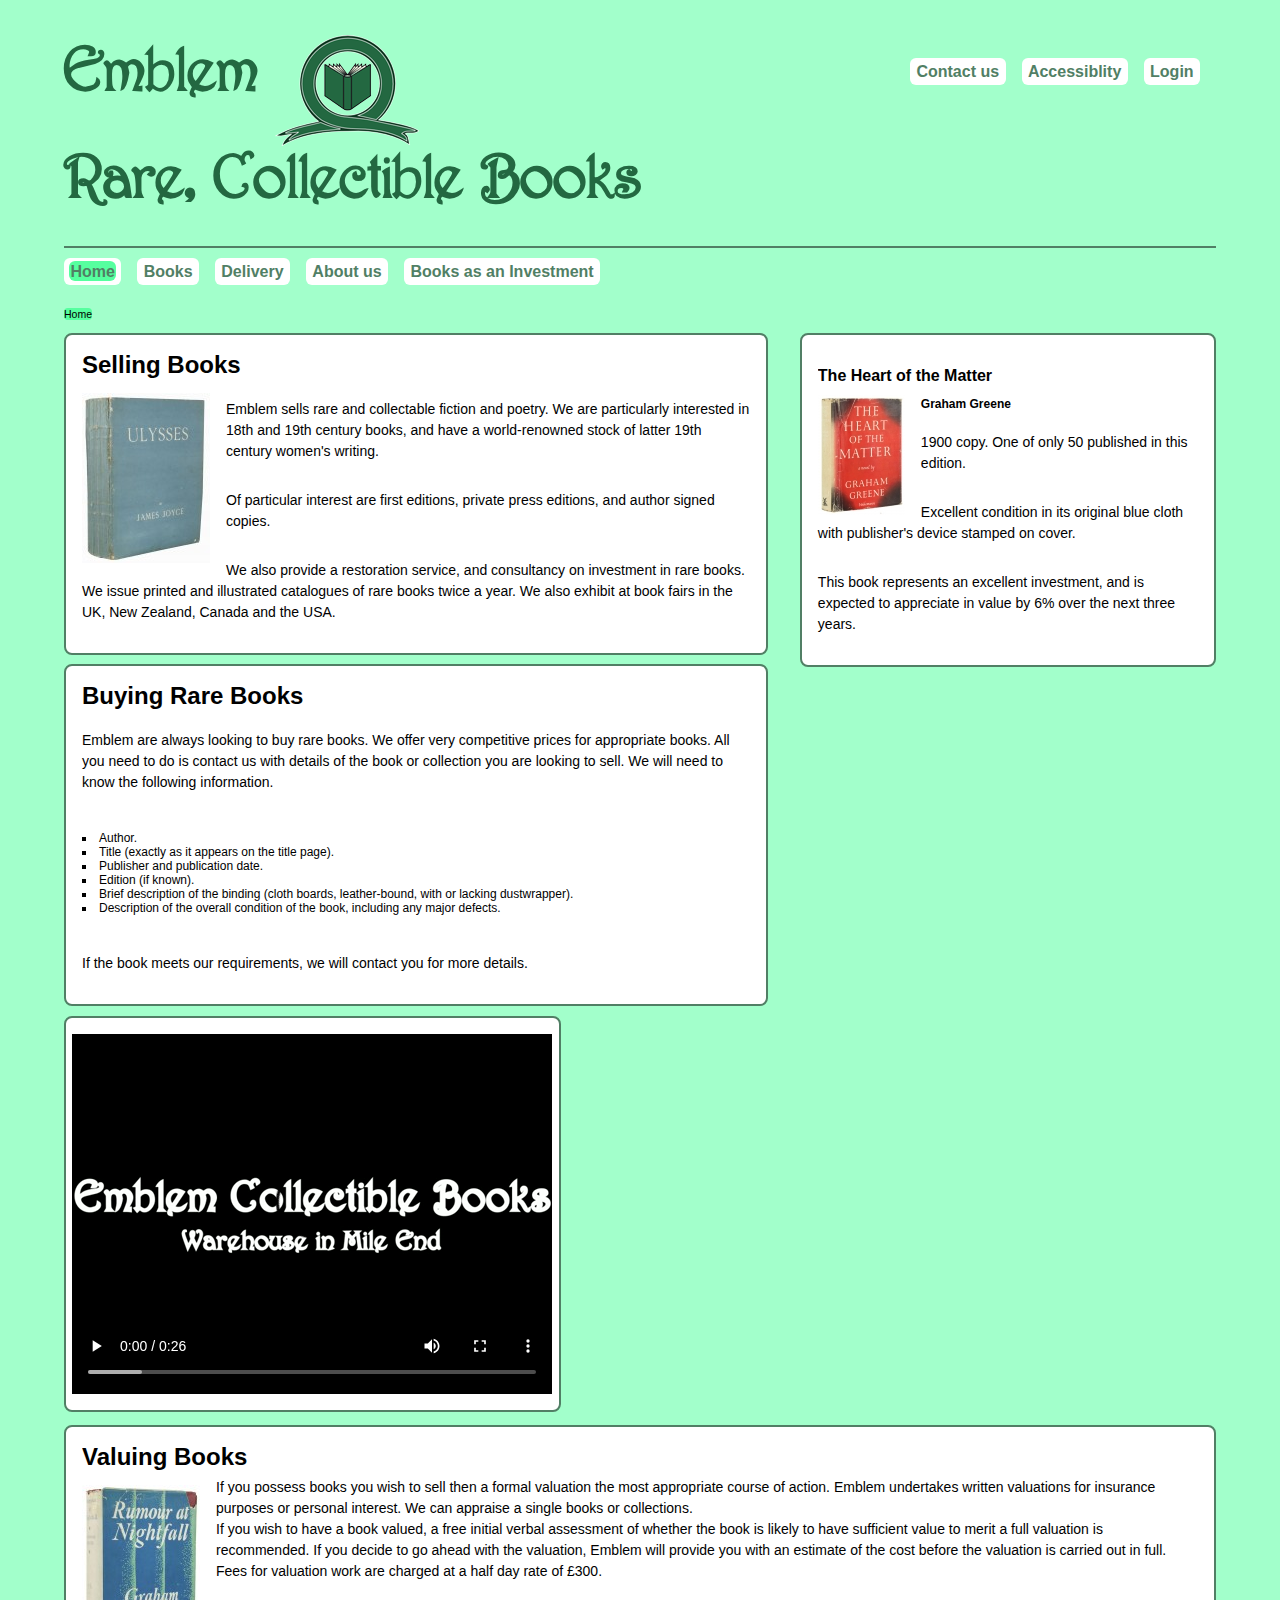
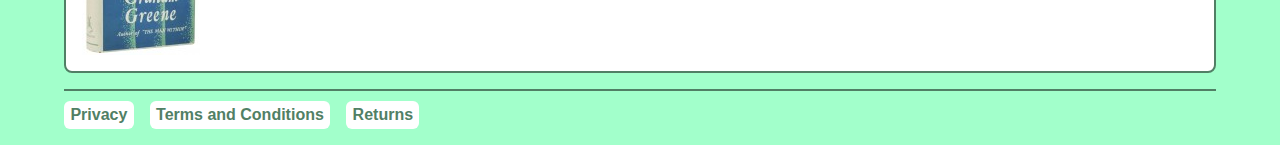
<file: wafma/index.html>
<!DOCTYPE html>
<html lang="en">
   <head>
    <meta charset="utf-8">
   <title>Emblem</title>
     <meta name="viewport" content="width=device-width, initial-scale=1.0" >
      <!--[if lt IE 9]>
      <script src="js/html5shiv.js"></script>
      <![endif]-->
      <link rel="stylesheet" href="styles/styles.css">
      
   </head>
   <body>
      <div id="pagewrapper">
         <header id="pageheader" role="banner">
            <nav  id="headerlinks" role="navigation">
               <ul>
                  <li><a href="contactus.html">Contact us</a></li>
                  <li><a href="#">Accessiblity</a></li>
                  <li><a href="#">Login</a>
                  </li>
               </ul>
            </nav>
            <a href="#intro" class="skiplink">Skip to page content</a>		 
            <h1><span id="emblem">Emblem</span><span id="forceDownALine" >Rare, Collectible Books</span></h1>
            <nav class="highlight" id="primarynav" role="navigation">
               <ul>
                  <li> <a href="#" class="current" >Home</a></li>
                  <li> <a href="books.html">Books</a></li>
                  <li> <a href="delivery.html">Delivery</a></li>
                  <li> <a href="#">About us</a></li>
                  <li> <a href="#">Books as an Investment</a></li>
               </ul>
            </nav >
         </header>
         <nav id="breadcrumbs" role="navigation">
           <p> <span class="current">Home</span></p>
         </nav>
         <main role="main">
            <aside id="hotbook" role="complementary">
               <h3>The Heart of the Matter</h3>
			   <figure>
               <img src="images/heart_of_the_matter.jpg"     alt="image: heart of the matter" >
				</figure>
               <h4>Graham Greene</h4>
               <p> 1900 copy. One of only 50 published in this edition.</p>
               <p>Excellent condition in its original blue cloth with publisher's device stamped on cover.</p>
               <p>This book represents an excellent investment, and is expected to appreciate in value by 6% over the next three years. </p>
            </aside>
            <section id="intro" class="toTheLeft"  >
               <h2>Selling Books</h2>
               <a href="#pagefooter" class="skiplink">Skip to page footer</a>
			   <figure>
               <img src="images/ulysses.jpeg"    alt="ulysses" > 
			   </figure>
               <p id="vid" >Emblem sells rare and collectable fiction  and poetry. We are particularly interested in 18th and 19th century books, and have a world-renowned stock of latter 19th century women's writing.</p>
               <p>Of particular interest are first editions, private press editions, and author signed copies.</p>
               <p>We also provide a restoration service, and consultancy on investment in rare books. We issue printed and illustrated catalogues of rare books twice a year. We also exhibit at book fairs in the UK, New Zealand, Canada and the USA.</p>
            </section>
            <section id="buyingbooks" class="toTheLeft"  >
               <h2>Buying Rare Books</h2>
               <p>Emblem are always looking to buy rare books. We offer very competitive prices for appropriate books. All you need to do is contact us with details of the book or collection you are looking to sell.  We will need to know the following information.</p>
               <ul class="plainlist">
                  <li>Author.</li>
                  <li>Title (exactly as it appears on the title page).</li>
                  <li>Publisher and publication date.</li>
                  <li>Edition (if known).</li>
                  <li>Brief description of the binding (cloth boards, leather-bound, with or lacking dustwrapper).</li>
                  <li>Description of the overall condition of the book,  including any major defects.</li>
               </ul>
               <p>If the book meets our requirements, we will contact you for more details.</p>
            </section>
            <div id="mediaframe">
				
               <video aria-describedby="vid"    width="480" height="360"  controls >
                  <source  src="media/emblem_video_480x360.webm" type="video/webm"/>
                  <source src="media/emblem_video_480x360.mp4" type="video/mp4"/>
                  <source src="media/emblem_video_480x360.ogg" type="video/ogg"/>
                  <p>Sorry, your browser does not support video. You can <a href="media/emblem_video_480x360.webm">download</a> it istead</p>
               </video>
            </div>
            <section id="valuingbooks">
               <h2>Valuing Books</h2>
			   <figure>
			      <img src="images/rumpour_at_nightfall.jpeg"   alt="rumpour_at_nightfall" > 
			   </figure>
               <p>If you possess books you wish to sell then a formal valuation the most appropriate course of action. Emblem undertakes written valuations for insurance purposes or personal interest. We can appraise a single books or collections.</p>
               <p>If you wish to have a book valued, a free initial verbal assessment of whether the book is likely to have sufficient value to merit a full valuation is recommended. If you decide to go ahead with the valuation, Emblem will provide you with an estimate of the cost before the valuation is carried out in full. Fees for valuation work are charged at a half day rate of  <span>&#163;</span>300.</p>
               <a href="#pageheader" class="skiplink">Skip to page header</a>
            </section>
         </main>
         <footer id="pagefooter" role="contentinfo">
            <nav class="highlight" id="footerlinks">
               <ul>
                  <li><a href="#">Privacy</a></li>
                  <li><a href="#">Terms and Conditions</a></li>
                  <li><a href="#">Returns</a>
                  </li>
               </ul>
            </nav>
         </footer>
      </div>
   </body>
</html>
</file>
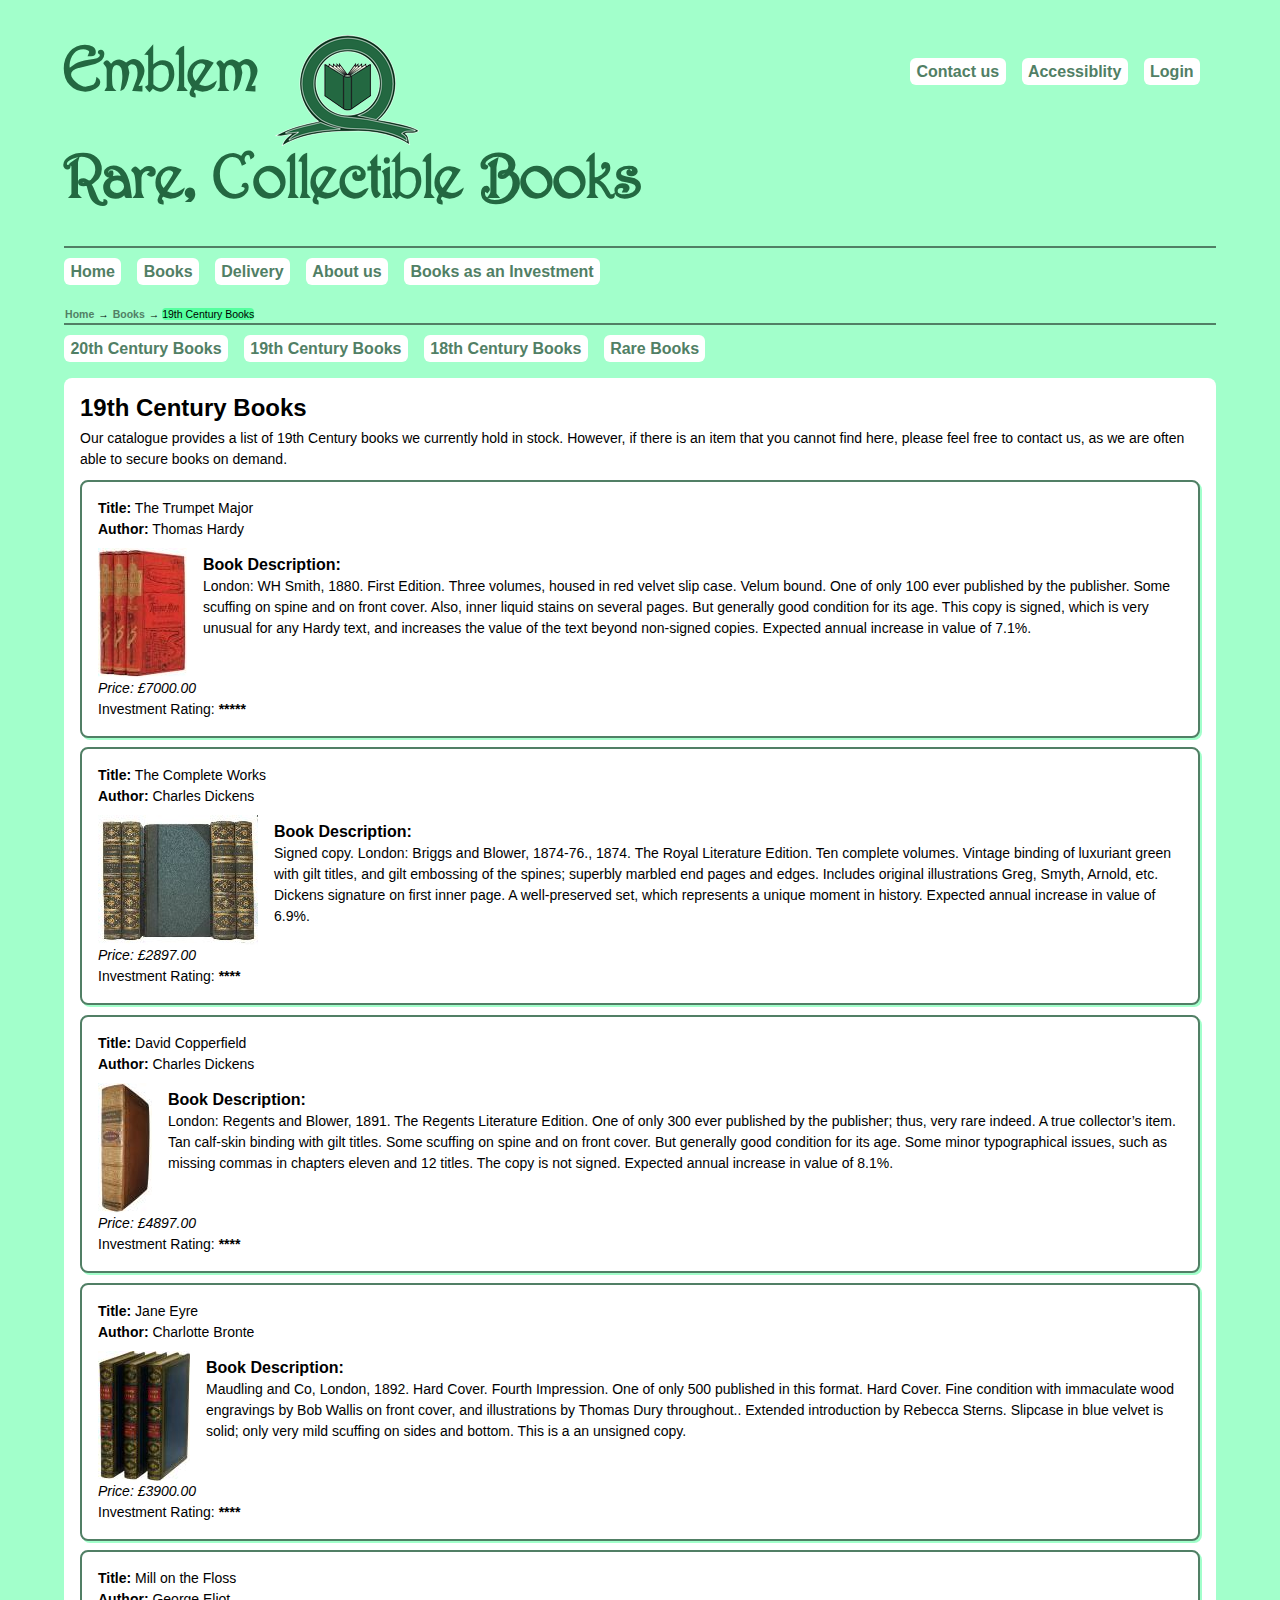
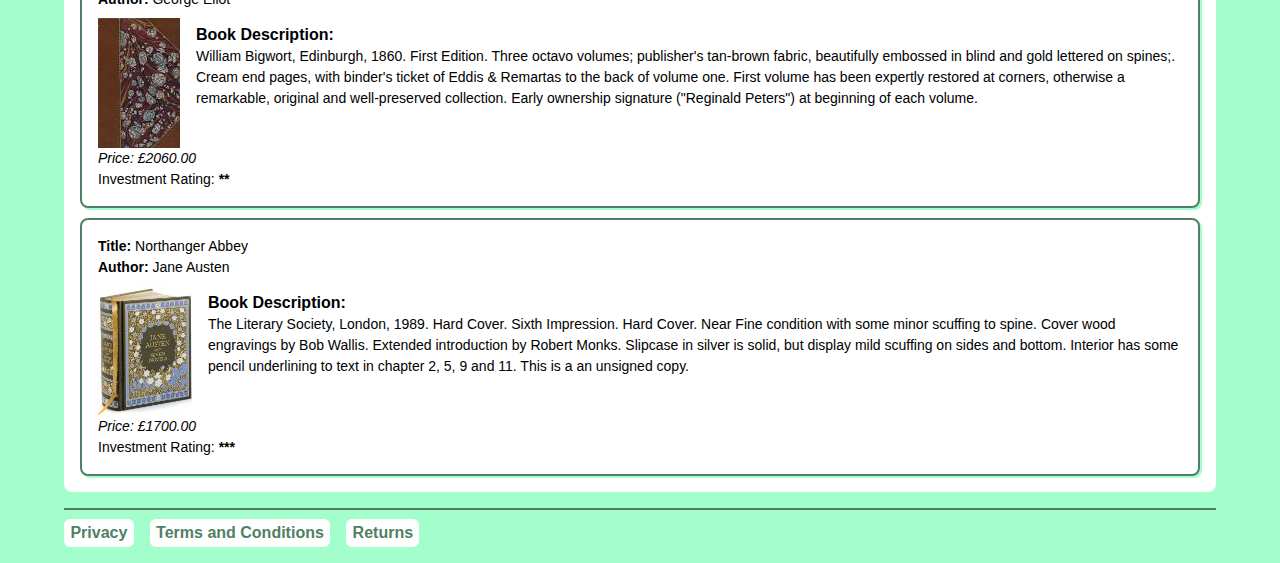
<file: wafma/19-century-books.html>
<!DOCTYPE html>
<html lang="en">
   <head>
	  <meta charset="utf-8">
	   <title>19th Century Books</title>
      <meta  name="viewport" content="width=device-width, initial-scale=1.0" >
      <!--[if lt IE 9]>
      <script src="js/html5shiv.js"></script>
      <![endif]-->
      <link rel="stylesheet" href="styles/styles.css">
     
   </head>
   <body>
      <div id="pagewrapper">
         <header id="pageheader" role="banner">
            <nav   id="headerlinks" role="navigation">
               <ul>
                  <li><a href="contactus.html">Contact us</a></li>
                  <li><a href="#">Accessiblity</a></li>
                  <li><a href="#">Login</a>
                  </li>
               </ul>
            </nav>
            <a href="#intro" class="skiplink">Skip to page content</a>	
            <h1><span id="emblem">Emblem</span><span id="forceDownALine" >Rare, Collectible Books</span></h1>
            <nav class="highlight" id="primarynav" role="navigation">
               <ul>
                  <li> <a href="index.html"  >Home</a></li>
                  <li> <a href="books.html">Books</a></li>
                  <li> <a href="delivery.html">Delivery</a></li>
                  <li> <a href="#">About us</a></li>
                  <li> <a href="#">Books as an Investment</a></li>
               </ul>
            </nav >
         </header>
         <nav id="breadcrumbs" role="navigation">
            <p><a href="index.html">Home</a> &rarr; <a href="books.html">Books</a>  &rarr; <span class="current">19th Century Books</span></p>
         </nav>
         <main  role="main">
            <nav class="highlight" id="secondarynav">
               <ul>
                  <li><a href="#">20th Century Books</a></li>
                  <li><a href="19-century-books.html">19th Century Books</a></li>
                  <li><a href="#">18th Century Books</a></li>
                  <li><a href="#">Rare Books</a></li>
               </ul>
            </nav>
            <section class="noborder" id="intro">
               <h2>19th Century Books</h2>
               <a href="#pagefooter" class="skiplink">Skip to page footer</a>
               <p>Our catalogue provides a list of 19th Century books we currently hold in stock. However, if there is an item that you cannot find here, please feel free to contact us, as we are often able to secure books on demand.</p>
               <article>
                  <p><strong id="tit1">Title:</strong><span aria-labelledby="tit1"> The Trumpet Major</span></p>
                  <p><strong id="aut1">Author:</strong><span aria-labelledby="aut1"> Thomas Hardy</span></p>
                  <img src="images/trumpet_major.jpg"     alt="trumpet major" > 
                  <h3>Book Description:</h3>
                  <p>  London: WH Smith, 1880. First Edition. Three volumes, housed in red velvet slip case. Velum bound. One of only 100 ever published by the publisher. Some scuffing on spine and on front cover. Also, inner liquid stains on several pages. But generally good condition for its age. This copy is signed, which is very unusual for any Hardy text, and increases the value of the text beyond non-signed copies. Expected annual increase in value of 7.1%. </p>
                  <p><em>Price: £7000.00</em></p>
                  <p>Investment Rating: <strong>*****</strong></p>
               </article>
               <article>
                  <p><strong id="tit2">Title:</strong><span aria-labelledby="tit2"> The Complete Works</span></p>
                  <p><strong id="aut2">Author:</strong><span aria-labelledby="aut2"> Charles Dickens</span></p>
                  <img src="images/dickens_complete_works.jpg"     alt="dickens complete works" >
                  <h3>Book Description:</h3>
                  <p>Signed copy. London: Briggs and Blower, 1874-76., 1874. The Royal Literature Edition. Ten complete volumes. Vintage binding of luxuriant green with gilt titles, and gilt embossing of the spines; superbly marbled end pages and edges. Includes original  illustrations Greg, Smyth, Arnold, etc. Dickens signature on first inner page. A  well-preserved set, which represents a unique moment in history. Expected annual increase in value of 6.9%. </p>
                  <p><em>Price: £2897.00</em></p>
                  <p>Investment Rating: <strong>****</strong></p>
               </article>
               <article>
                  <p><strong id="tit3">Title:</strong><span aria-labelledby="tit3"> David Copperfield</span></p>
                  <p><strong id="aut3">Author:</strong><span aria-labelledby="aut3"> Charles Dickens</span></p>
                  <img src="images/david_copperfield.jpg"     alt="david copperfield" > 
                  <h3>Book Description:</h3>
                  <p>London: Regents and Blower, 1891. The Regents Literature Edition. One of only 300 ever published by the publisher; thus, very rare indeed. A true collector’s item. Tan calf-skin binding with gilt titles. Some scuffing on spine and on front cover. But generally good condition for its age. Some minor typographical issues, such as missing commas in chapters eleven and 12 titles. The copy is not signed.  Expected annual increase in value of 8.1%. </p>
                  <p><em>Price: £4897.00</em></p>
                  <p>Investment Rating: <strong>****</strong></p>
               </article>
               <article>
                  <p><strong id="tit4">Title:</strong><span aria-labelledby="tit4"> Jane Eyre</span></p>
                  <p><strong id="aut4">Author:</strong><span aria-labelledby="aut4"> Charlotte Bronte</span></p>
                  <img src="images/jane_eyre.jpg"     alt="jane eyre" >
                  <h3>Book Description:</h3>
                  <p>Maudling and Co, London, 1892. Hard Cover. Fourth Impression. One of only 500 published in this format.  Hard Cover. Fine condition with immaculate wood engravings by Bob Wallis on front cover, and illustrations by Thomas Dury throughout.. Extended introduction by Rebecca Sterns. Slipcase in blue velvet is solid; only very mild scuffing on sides and bottom.  This is a an unsigned copy. </p>
                  <p><em>Price: £3900.00</em></p>
                  <p>Investment Rating: <strong>****</strong></p>
               </article>
               <article>
                  <p><strong id="tit5">Title:</strong><span aria-labelledby="tit5"> Mill on the Floss</span></p>
                  <p><strong id="aut5">Author:</strong><span aria-labelledby="aut5"> George Eliot</span></p>
                  <img src="images/mill_on_floss.jpg"     alt="mill on floss" > 
                  <h3>Book Description:</h3>
                  <p>William Bigwort, Edinburgh, 1860. First Edition. Three octavo volumes; publisher's tan-brown fabric, beautifully embossed in blind and gold lettered on spines;. Cream end pages, with binder's ticket of Eddis & Remartas to the back of volume one. First volume has been expertly restored at corners, otherwise  a remarkable, original and well-preserved collection. Early ownership signature ("Reginald Peters") at beginning of each volume. </p>
                  <p><em>Price: £2060.00</em></p>
                  <p>Investment Rating: <strong>**</strong></p>
               </article>
               <article>
                  <p><strong id="tit6">Title: </strong><span aria-labelledby="tit6"> Northanger Abbey</span></p>
                  <p><strong id="aut6">Author:</strong><span aria-labelledby="aut6"> Jane Austen</span></p>
                  <img src="images/northhanger_abbey.jpg"     alt="northhanger abbey" > 
                  <h3>Book Description:</h3>
                  <p>The Literary Society, London, 1989. Hard Cover. Sixth Impression. Hard Cover. Near Fine condition with some minor scuffing to spine. Cover wood engravings by Bob Wallis. Extended introduction by Robert Monks. Slipcase in silver is solid, but display mild scuffing on sides and bottom.  Interior has some pencil underlining to text in chapter 2, 5, 9 and 11. This is a an unsigned copy.</p>
                  <p><em>Price: £1700.00</em></p>
                  <p>Investment Rating: <strong>***</strong></p>
               </article>
               <a href="#pageheader" class="skiplink">Skip to page header</a>
            </section>
         </main>
         <footer id="pagefooter" role="contentinfo">
            <nav class="highlight" id="footerlinks">
               <ul>
                  <li><a href="#">Privacy</a></li>
                  <li><a href="#">Terms and Conditions</a></li>
                  <li><a href="#">Returns</a>
                  </li>
               </ul>
            </nav>
         </footer>
      </div>
   </body>
</html>
</file>
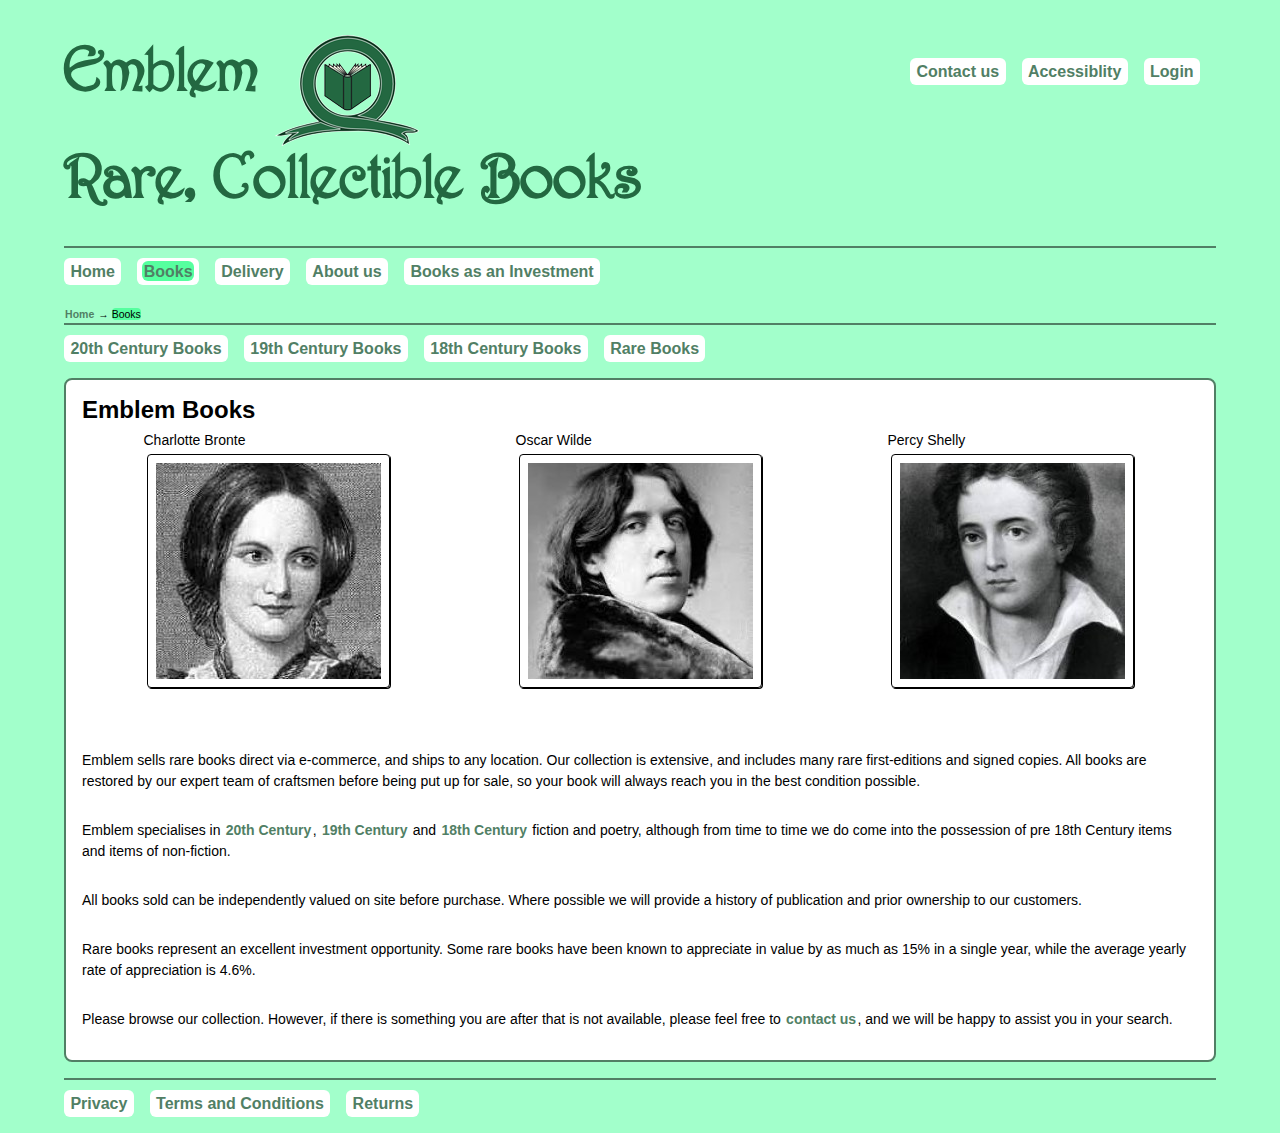
<file: wafma/books.html>
<!DOCTYPE html>
<html lang="en">
   <head>
	<meta charset="utf-8">
      <title>Books</title>
	  <meta name="viewport" content="width=device-width, initial-scale=1.0" >
      <!--[if lt IE 9]>
      <script src="js/html5shiv.js"></script>
      <![endif]-->
      <link rel="stylesheet" href="styles/styles.css">
     
   </head>
   <body>
      <div id="pagewrapper">
         <header id="pageheader" role="banner">
            <nav   id="headerlinks" role="navigation">
               <ul>
                  <li><a href="contactus.html">Contact us</a></li>
                  <li><a href="#">Accessiblity</a></li>
                  <li><a href="#">Login</a>
                  </li>
               </ul>
            </nav>
            <a href="#intro" class="skiplink">Skip to page content</a>	
            <h1><span id="emblem">Emblem</span><span id="forceDownALine" >Rare, Collectible Books</span></h1>
            <nav class="highlight" id="primarynav" role="navigation">
               <ul >
                  <li> <a href="index.html" >Home</a></li>
                  <li> <a href="#" class="current" >Books</a></li>
                  <li> <a href="delivery.html">Delivery</a></li>
                  <li> <a href="#">About us</a></li>
                  <li> <a href="#">Books as an Investment</a></li>
               </ul>
            </nav >
         </header>
         <nav id="breadcrumbs" role="navigation">
            <p><a href="index.html">Home</a> &rarr;  <span class="current">Books</span></p>
         </nav>
         <main role="main">
            <nav class="highlight" id="secondarynav">
               <ul>
                  <li><a href="#">20th Century Books</a></li>
                  <li><a href="19-century-books.html">19th Century Books</a></li>
                  <li><a href="#">18th Century Books</a></li>
                  <li><a href="#">Rare Books</a></li>
               </ul>
            </nav>
            <section class="bookpage" id="intro">
               <h2>Emblem Books</h2>
               <a href="#pagefooter" class="skiplink">Skip to page footer</a>
               <div id="bookpageimgs">
			   
			   <figure>
					<img src="images/charlotte_bronte.jpeg"     alt="Charlotte Bronte" > 
					<figcaption>
					<p>Charlotte Bronte</p>
				</figcaption>
				</figure>
				<figure>
					<img src="images/oscar_wilde.jpeg"   alt="Oscar Wilde" > 
					<figcaption>
					<p>Oscar Wilde</p>
				</figcaption>
				</figure>
				<figure>
					<img src="images/percy_shelly.jpeg"     alt="percy shelly" > 
				<figcaption>
					<p>Percy Shelly</p>
				</figcaption>					
				
				</figure>
                  
               </div>
               <p>Emblem sells rare books direct via e-commerce, and ships to any location. Our collection is extensive, and includes many rare first-editions and signed copies. All books are restored by our expert team of craftsmen before being put up for sale, so your book will always reach you in the best condition possible.</p>
               <p>Emblem specialises in <a href="#">20th Century</a>, <a href="19-century-books.html">19th Century</a> and <a href="#">18th Century</a> fiction and poetry, although from time to time we do come into the possession of pre 18th Century items and items of non-fiction.</p>
               <p>All books sold can be independently valued on site before purchase. Where possible we will provide a history of publication and prior ownership to our customers.</p>
               <p>Rare books represent an excellent investment opportunity. Some rare books have been known to appreciate in value by as much as 15% in a single year, while the average yearly rate of appreciation is 4.6%. </p>
               <p>Please browse our collection. However, if there is something you are after that is not available, please feel free to <a href="contactus.html">contact us</a>, and we will be happy to assist you in your search.</p>
               <a href="#pageheader" class="skiplink">Skip to page header</a>
            </section>
         </main>
         <footer id="pagefooter" role="contentinfo">
            <nav class="highlight" id="footerlinks">
               <ul>
                  <li><a href="#">Privacy</a></li>
                  <li><a href="#">Terms and Conditions</a></li>
                  <li><a href="#">Returns</a>
                  </li>
               </ul>
            </nav>
         </footer>
      </div>
   </body>
</html>
</file>
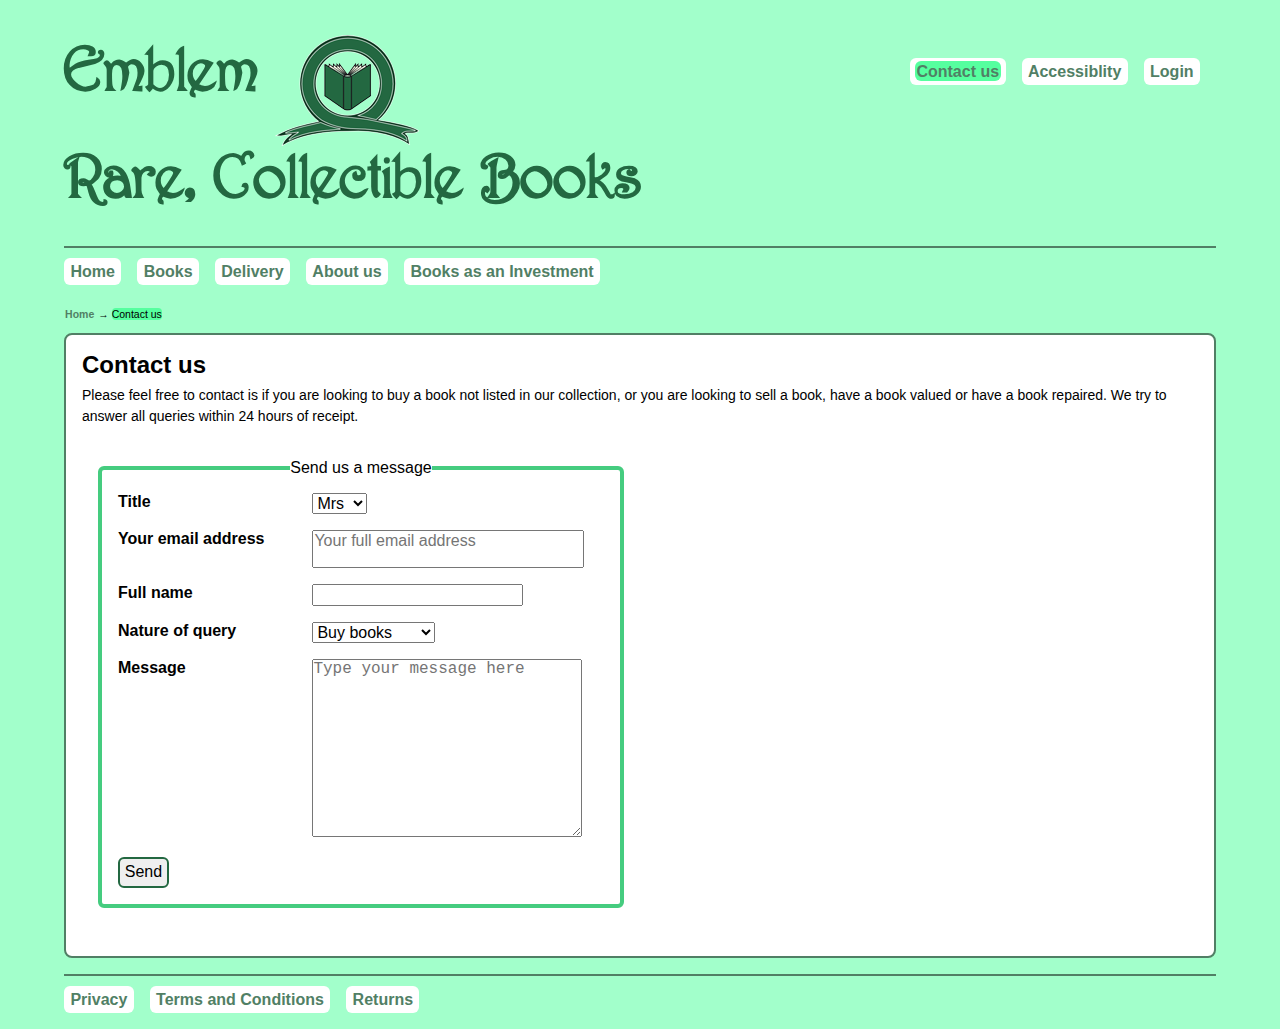
<file: wafma/contactus.html>
<!DOCTYPE html>
<html lang="en">
   <head>
	  <meta charset="utf-8"> 
	  <title>Contact us</title>
      <meta  name="viewport" content="width=device-width, initial-scale=1.0" >
      <!--[if lt IE 9]>
      <script src="js/html5shiv.js"></script>
      <![endif]-->
      <link rel="stylesheet" href="styles/styles.css">
     
   </head>
   <body>
      <div id="pagewrapper">
         <header id="pageheader" role="banner">
            <nav   id="headerlinks" role="navigation">
               <ul>
                  <li><a href="#" class="current" >Contact us</a></li>
                  <li><a href="#">Accessiblity</a></li>
                  <li><a href="#">Login</a>
                  </li>
               </ul>
            </nav>
            <a href="#intro" class="skiplink">Skip to page content</a>	
            <h1><span id="emblem">Emblem</span><span id="forceDownALine" >Rare, Collectible Books</span></h1>
            <nav class="highlight" id="primarynav" role="navigation">
               <ul>
                  <li> <a href="index.html"  >Home</a></li>
                  <li> <a href="books.html">Books</a></li>
                  <li> <a href="delivery.html">Delivery</a></li>
                  <li> <a href="#">About us</a></li>
                  <li> <a href="#">Books as an Investment</a></li>
               </ul>
            </nav >
         </header>
         <nav id="breadcrumbs" role="navigation">
            <p><a href="index.html">Home</a> &rarr;  <span class="current">Contact us</span></p>
         </nav>
         <main role="main">
            <section id="intro">
               <h2>Contact us</h2>
               <a href="#pagefooter" class="skiplink">Skip to page footer</a>
               <p>Please feel free to contact is if you are looking to buy a book not listed in our collection, or you are looking to sell a book, have a book valued or have a book repaired. We try to answer all queries within 24 hours of receipt. </p>
               <form method="post" action="http://titan.dcs.bbk.ac.uk/~ubseaxt/process.php">
                  <fieldset>
                     <legend>Send us a message</legend>
                     <div class="controlgroup">
                        <label for="title">Title</label>
                        <select aria-required="true"   name="title" id="title">
                           
                           <option value="Mrs">Mrs</option>
                           <option value="Miss">Miss</option>
                           <option value="Ms">Ms</option>
                           <option value="Mr">Mr</option>
                           <option value="Dr">Dr</option>
                           <option value="Prof">Prof</option>
                        </select>
                     </div>
                     <div class="controlgroup">
                        <label for="mail"> Your email address</label>
                        <input aria-required="true" required type="email" name="email" id="mail" placeholder="Your full email address"/>
                     </div>
                     <div class="controlgroup">
                        <label for="fname">Full name</label>
                        <input aria-required="true" required type="text" name="fullname" id="fname"/>
                     </div>
                     <div class="controlgroup">
                        <label for="query">Nature of query</label>
                        <select aria-required="true"   name="queryNature" id="query" >
                           
                           <option value="1">Buy books</option>
                           <option value="2">Sell books</option>
                           <option value="3">Return a book</option>
                           <option value="4">Delivery</option>
                           <option value="5">Complaint</option>
                           <option value="6">Other</option>
                        </select>
                     </div>
                     <div class="controlgroup">
                        <label for="msg">Message</label>
                        <textarea aria-required="true" required placeholder="Type your message here" name="message"  id="msg"></textarea>
                     </div>
                     <input type="submit" name="sendmessage" value="Send"/> 
                  </fieldset>
               </form>
               <a href="#pageheader" class="skiplink">Skip to page header</a>
            </section>
         </main>
         <footer id="pagefooter" role="contentinfo">
            <nav class="highlight" id="footerlinks">
               <ul>
                  <li><a href="#">Privacy</a></li>
                  <li><a href="#">Terms and Conditions</a></li>
                  <li><a href="#">Returns</a>
                  </li>
               </ul>
            </nav>
         </footer>
      </div>
   </body>
</html>
</file>
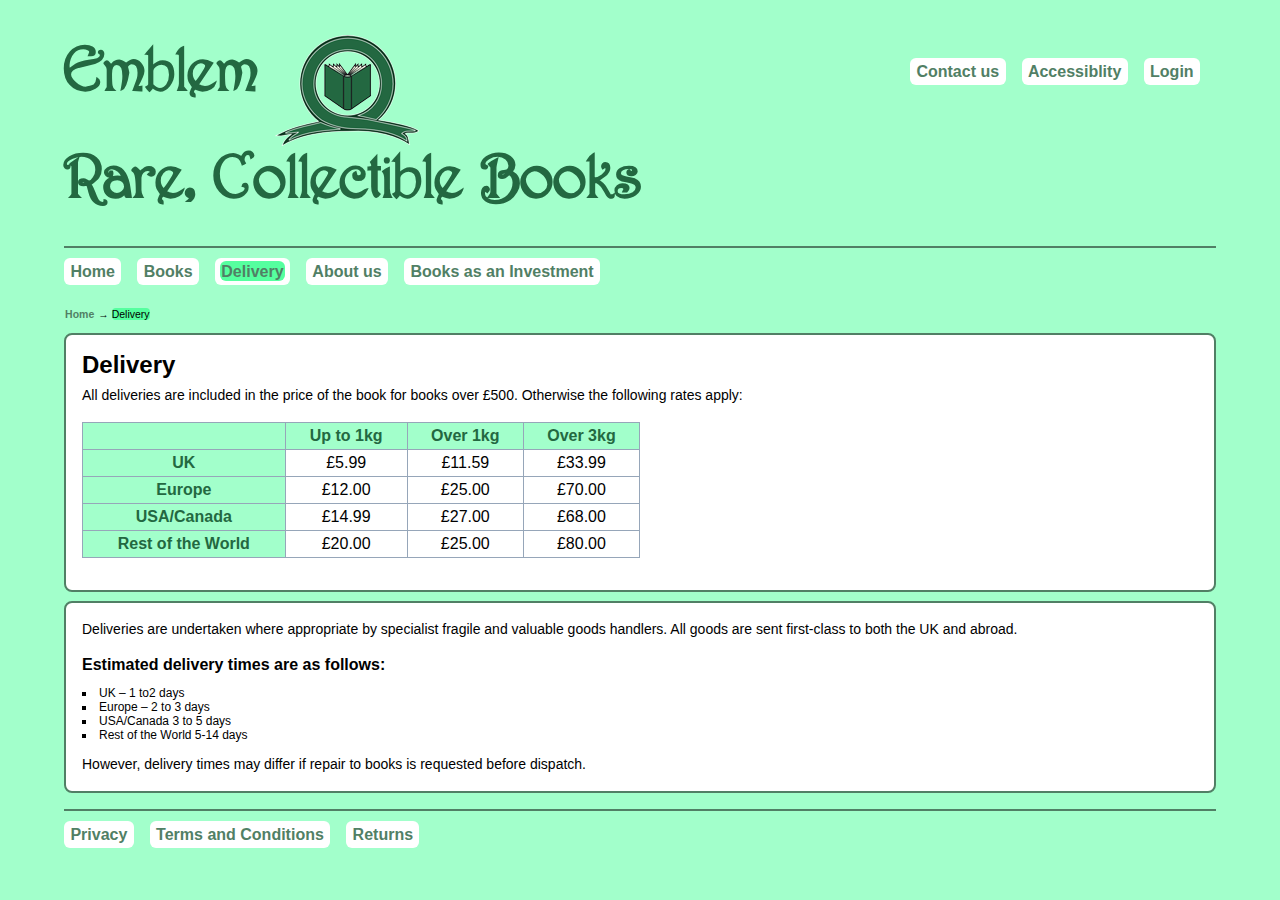
<file: wafma/delivery.html>
<!DOCTYPE html>
<html lang="en">
   <head>
	  <meta charset="utf-8">
	  <title>Delivery</title>
      <meta name="viewport" content="width=device-width, initial-scale=1.0" >
      <!--[if lt IE 9]>
      <script src="js/html5shiv.js"></script>
      <![endif]-->
      <link rel="stylesheet" href="styles/styles.css">
      
   </head>
   <body>
      <div id="pagewrapper">
         <header id="pageheader" role="banner">
            <nav   id="headerlinks" role="navigation">
               <ul>
                  <li><a href="contactus.html">Contact us</a></li>
                  <li><a href="#">Accessiblity</a></li>
                  <li><a href="#">Login</a>
                  </li>
               </ul>
            </nav>
            <a href="#intro" class="skiplink">Skip to page content</a>		
            <h1><span id="emblem">Emblem</span><span id="forceDownALine" >Rare, Collectible Books</span></h1>
            <nav class="highlight" id="primarynav" role="navigation">
               <ul>
                  <li> <a href="index.html" >Home</a></li>
                  <li> <a href="books.html"  >Books</a></li>
                  <li> <a href="#"  class="current" >Delivery</a></li>
                  <li> <a href="#">About us</a></li>
                  <li> <a href="#">Books as an Investment</a></li>
               </ul>
            </nav >
         </header>
         <nav id="breadcrumbs" role="navigation">
            <p><a href="index.html">Home</a> &rarr;  <span class="current">Delivery</span></p>
         </nav>
         <main role="main">
            <section id="intro"  >
               <h2>Delivery</h2>
               <a href="#pagefooter" class="skiplink">Skip to page footer</a>
               <p>All deliveries are included in the price of the book for books over £500. Otherwise the following rates apply:</p>
               <table  >
                  <tr>
                     <th scope="row">   </th>
                     <th scope="col" id="un1kg">Up to 1kg</th>
                     <th scope="col" id="ov1kg">Over 1kg</th>
                     <th scope="col" id="ov3kg">Over 3kg</th>
                  </tr>
                  <tr>
                     <th scope="row" id="uk">UK</th>
                     <td headers="uk un1kg">£5.99</td>
                     <td headers="uk ov1kg">£11.59</td>
                     <td headers="uk ov3kg">£33.99</td>
                  </tr>
                  <tr>
                     <th scope="row" id="eu">Europe</th>
                     <td headers="eu un1kg">£12.00</td>
                     <td headers="eu ov1kg">£25.00</td>
                     <td  headers="eu ov3kg">£70.00</td>
                  </tr>
                  <tr>
                     <th scope="row" id="usa">USA/Canada</th>
                     <td headers="usa un1kg">£14.99</td>
                     <td headers="usa ov1kg">£27.00</td>
                     <td  headers="usa ov3kg">£68.00</td>
                  </tr>
                  <tr>
                     <th scope="row" id="wrld">Rest of the World</th>
                     <td headers="wrld un1kg">£20.00</td>
                     <td headers="wrld ov1kg">£25.00</td>
                     <td  headers="wrld ov3kg">£80.00</td>
                  </tr>
               </table>
            </section>
            <section id="delivery">
               <p>Deliveries are undertaken where appropriate by specialist fragile and valuable goods handlers. All goods are sent first-class to both the UK and abroad.</p>
               <h3>Estimated delivery times are as follows:</h3>
               <ul class="plainlist">
                  <li>UK – 1 to2 days </li>
                  <li>Europe – 2 to 3 days</li>
                  <li>USA/Canada 3 to 5 days</li>
                  <li>Rest of the World 5-14 days</li>
               </ul>
               <p>However, delivery times may differ if repair to books is requested before dispatch.</p>
               <a href="#pageheader" class="skiplink">Skip to page header</a>
            </section>
         </main>
         <footer id="pagefooter" role="contentinfo">
            <nav class="highlight" id="footerlinks">
               <ul>
                  <li><a href="#">Privacy</a></li>
                  <li><a href="#">Terms and Conditions</a></li>
                  <li><a href="#">Returns</a>
                  </li>
               </ul>
            </nav>
         </footer>
      </div>
   </body>
</html>
</file>
<file: wafma/styles/styles.css>
* {
     padding: 0;
     margin: 0 auto;
     font-size: 100%;
}
 
/* Daclaring the fonts used later in the file*/
 @font-face {
     font-family: 'parisian';
     src:url("../fonts/parisr.eot?#iefix") format("embedded-opentype"), url("../fonts/parisr.woff") format("woff"), url("../fonts/parisr.ttf") format("truetype"), url("../fonts/parisr.svg#roboto_slabbold") format("svg");
     font-weight: normal;
     font-style: normal;
}
/*Setting the font and margins for body*/
 body {
     font-family: Arial, Verdana, Helvetica;
     margin-top: 1em;
     margin-bottom: 1em;
	 background-color: #A2FFCB; 
}
/*setting fluid width and centering page*/
 #pagewrapper{
     width: 90%;
     margin: 0 auto;
}

/*positioning header links*/
 @media screen and (min-width: 660px) {
     #headerlinks {
         float: right;
         margin: 1em;
    }
     #headerlinks li:last-child {
         margin-right: 0;
    }
     #headerlinks li {
         float: left;
         margin: 0.5em;
    }
   
}
 
/*positioning primary, secondary and footer navigation links*/
 #primarynav {
     clear: both;
	
}

 @media screen and (min-width: 400px) {
     nav.highlight li {
         float: left;
         margin: 1em;
    }
     nav.highlight ul > li {
         margin-left: 0;
    }
}

/*positioning logo and logo image depending on screen size*/
 h1 {
     font-family: 'parisian';
     margin-top: 0.5em;
     margin-bottom: 0.5em;
     white-space: nowrap;
	 color: #236841;
}
 @media screen and (min-width: 750px) {
     body{
         font-size: 16px;
    }
     #emblem {
         padding-bottom: 1em;
         padding-right: 2.5em;
         background-image: url("../logo/emblem_logo_144.png");
         background-repeat: no-repeat;
         background-position:right top;
		 
    }
     h1 {
         font-size: 4em;
		 
    }
     #forceDownALine{
         padding-top: 0.5em;
         display: block;
    }
}
 @media screen and (max-width: 750px) {
     body{
         font-size: 14px;
    }
     #emblem {
         padding-bottom: 1em;
         padding-right: 2.5em;
         background-image: url("../logo/emblem_logo_128.png");
         background-repeat: no-repeat;
         background-position:right top;
    }
     h1 {
         font-size: 4em;
    }
     #forceDownALine{
         padding-top: 0.5em;
         display: block;
    }
}
 @media screen and (max-width: 600px) {
     body{
         font-size: 12px;
    }
     #emblem {
         padding-bottom: 1em;
         padding-right: 2.5em;
         background-image: url("../logo/emblem_logo_96.png");
         background-repeat: no-repeat;
         background-position:right top;
    }
     h1 {
         font-size: 3em;
    }
     #forceDownALine{
         padding-top: 0.5em;
         display: block;
    }
}
 @media screen and (max-width: 420px) {
     body{
         font-size: 10px;
    }
     #emblem {
         padding-bottom: 1em;
         padding-right: 2.5em;
         background-image: url("../logo/emblem_logo_64.png");
         background-repeat: no-repeat;
         background-position:right top;
    }
    /* */
     h1 {
         font-size: 2.5em;
    }
     #forceDownALine{
         padding-top: 0.5em;
         display: block;
    }
}
 

@media screen and (max-width: 270px) {
     body{
         font-size: 8px;
    }
     #emblem {
         padding-bottom: 1em;
         padding-right: 3.5em;
         background-image: url("../logo/emblem_logo_64.png");
         background-repeat: no-repeat;
         background-position:right top;
    }
    /* */
     h1 {
         font-size: 2.4em;
    }
     #forceDownALine{
         padding-top: 0.7em;
         display: block;
		  
    }
}
/*positioning bradcrubms and minimizing font size*/
 #breadcrumbs {
     clear: left;
     padding-top: 0.5em;
     font-size: 0.75em;
}
/* clearing float for text after navigations*/
 #intro h2 {
     clear: both;
}
/*wrapping text around images*/
 section img, aside img {
     float: left;
}
 section img, article img , aside img{
     padding-right: 1em;
     padding-top: 0.5em;
}
/*clearing float from h3s on 19-th century book page on small screens*/
 @media screen and (max-width: 300px) {
     article h3 {
         float: none;
         clear: both;
    }
}
/*break float at new section or article*/
 section, article {
     clear: left;
     padding-top: 2em;
     overflow: hidden;
}
/*wrap images on book page upon screen adjustment*/
 #bookpageimgs {
     display: flex;
     flex-direction: row;
     flex-wrap: wrap;
     justify-content: left; 
     padding-bottom: 1.5em;
 }

/*clear float text following section on bookpage */


 .bookpage   img {
     border: 1px solid black;
	 
     padding-right: 0.5em;
     padding-left: 0.5em;
     padding-bottom: 0.5em;
     margin: 1.5em;
     border-radius: 0.25em;
     box-shadow: 1px 1px 0 0 #000000;
}
 

  @media screen and (max-width: 320px) {
	 #bookpageimgs {
	justify-content: center; 
	 }
 }  
figure figcaption  p {
	
	margin-left: 1.5em; 
	position: absolute; 
 
}
 
/*allowing room for the aside on the index page and setting format for various locations of text*/
 .toTheLeft{
     float: left;
}
 .toTheLeft p, .toTheLeft ul , aside p , .bookpage > p {
     padding-top: 1em;
     padding-bottom: 1em;
}
/*controlling aside return when browser  is minimized */
 @media screen and (min-width: 1150px) {
     aside {
         float: right;
         width: 33%;
         overflow: hidden;
    }
     .toTheLeft{
         float: left;
         width: 58%;
    }
}
/*positioning video element in index page*/
 @media screen and (min-width: 1300px) {
     #mediaframe {
         float: right;
         overflow: hidden;
		  
    }
     video{
         float: left;
         width: 420px;
		
    }
	
}
 @media screen and (min-width: 1430px) {
     video{
         float: right;
         width: 480px;
    }
}

 @media screen and (max-width: 550px) {
     video{
         width: 380px;
		 height: 90%;
    }
}
 @media screen and (max-width: 450px) {
     video{
         width: 300px;
		  height: 90%;
    }
}
 @media screen and (max-width: 350px) {
     video{
         width: 200px;
		 height: 90%; 
    }
}
/*clearing float of price and investement rating on 19th century page  */
 em {
     display: block;
     float: none;
     clear: both;
}
/*positioning of final section in index page*/
 #valuingbooks {
     float: left;
}
/*positioning and formating  of generic elements */
 h2 {
     font-size: 1.5em;
     margin-bottom: 0.25em;
     overflow: hidden;
}
 h3 {
     font-size: 1em;
     margin-top: 1em;
     margin-bottom: 0.125em;
     overflow: hidden;
}
 h4 {
     font-size: 0.75em;
     margin-bottom: 0.625em;
     margin-top: 1em;
}
 p {
     font-size: 0.875em;
     line-height: 1.5;
}
/*positioning of table in delivery page and form in contact us page */
 table , form{
     margin-bottom: 1em;
     margin-top: 1em;
}
 table {
     width: 50%;
     overflow: hidden;
     float: left;
}
/*clearing float of text following table in delivery page*/
 #delivery {
     float: none;
     clear: both;
     display: block;
}
/*formatting non-navigational unsorted lists*/
 .plainlist {
     margin-bottom: 1em;
     margin-top: 1em;
     font-size: 0.75em;
}
 .plainlist {
     list-style-type: square;
     list-style-position: inside;
}

.current  {
 	background-color:   #56FF9F;
	border-radius: 0.375em;
}
/*form position upon screen adjustment and form/table  element styling/positioning*/
 @media screen and (min-width: 350px) {
     form {
         width: 50%;
         float: left;
    }
}
 label {
     font-weight: bold;
     width: 40%;
     float: left;
}
 fieldset{
     margin: 1em;
     padding: 1em ;
     border: 4px solid #45CC7F;
     border-radius: 0.375em;
}
 .controlgroup {
     padding-bottom: 1em;
     clear: left;
}
 input [type=text], [type=email], textarea {
     width: 55%;
     padding-bottom: 1em;
}
 textarea{
     height: 10em;
}
 legend {
     font-weight: normal;
}
 input[type=submit] {
     border: 2px solid #236841;
	 border-radius: 0.375em;
	 padding: 0.3em; 
}
 td , table, th {
     border: 1px solid #96a6b9;
}
 table{
     border-collapse: collapse;
     border-spacing: 0;
}
 td , th {
     padding: 0.25em 0.5em 0.25em 0.5em;
}
 td {
     text-align: center;
}
 th {
     background-color: #A2FFCB;
     color: #236841;
}
/*clearing float of footer where it's not cleared from before*/
 footer {
     clear: left;
     padding-top: 1em;
}
/*delaing with accessibility */
 .skiplink {
     position: absolute;
     left: -10000px;
}
 .skiplink:focus {
     left: 0;
     background-color: #4c712b;
     color: #ffff00;
}
/*dealing with browser compatibility */
 section, article, header, footer, main, nav, aside {
     display: block;
}
/*styling navigational elements*/
 .highlight {
	 border-top: 2px solid #517F65;
 }
#headerlinks li ,  nav.highlight li  {
 padding: 0.3em; 
 border-radius: 0.375em;
 margin-top: 0.6em;
 background-color:  rgb(255, 255, 255)  ; 
 }
 /*placing borders around various elements and adding color, padding, margin */
 article , section, aside , video {
	 border: 2px solid #517F65;
 border-radius: 0.5em;
 padding: 1em; 
 box-shadow: 2px 2px 0 0 #A2FFCB;
 margin-top: 0.6em;
background-color:  rgb(255, 255, 255)  ; 
 
 }
section.noborder {
	 border: none; 
	 box-shadow: none;
 }
 video {
	 padding-right: 0.4em; 
	 padding-left: 0.4em;
 }
 /*taking account of padding inside border when screen is adjusted and video moves*/
 @media screen and (min-width: 1300px) and (max-width: 1430px){
 video {
	height: 90%; 
	
 }
 }
 /*styling links*/
  ul {
     list-style: none;
}
 a {
     text-decoration: none;
	 padding: 0.1em; 
	 
}
  
 a:link {
    color: #517F65; 
	font-weight: bold;
}

   a:visited {
    color:  #236841; 
 }

  a:hover  {
    color: #45CC7F ;
}

  a:active {
    color: #56FF9F;
	text-decoration: none;

}
</file>
